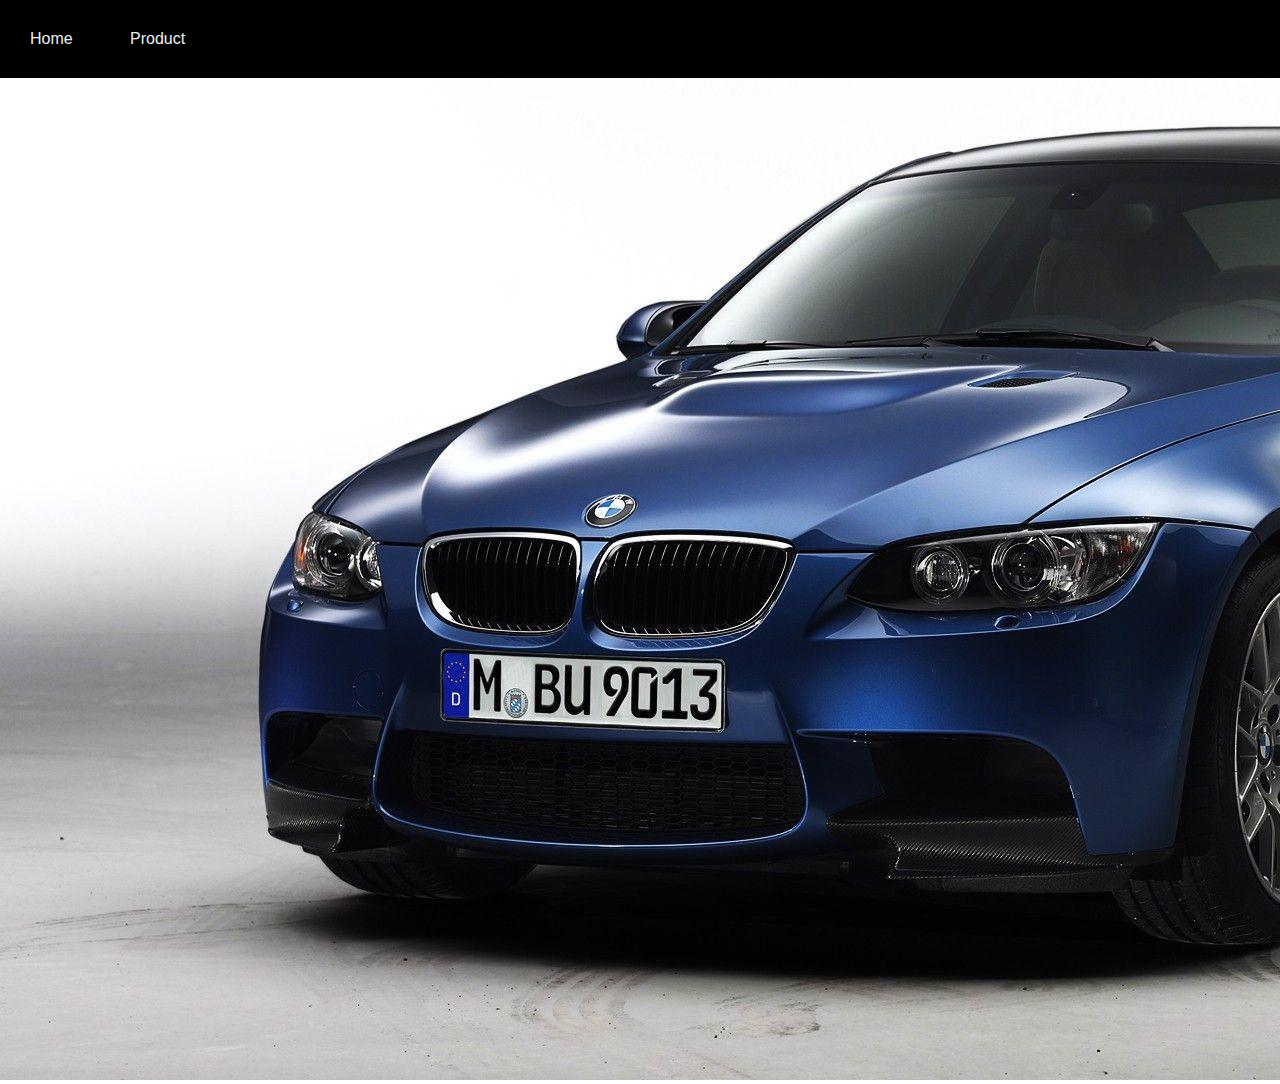
<file: index.html>
<!DOCTYPE html>
<html>

<head>
    <title>Online-Garage</title>
    <link rel="stylesheet" href="styles.css">
</head>

<body>
    <header>
        <form>
            <br>
            <br>
            <legend class="card">SHOPPING CARD</legend>
            
              <label > Per-unit price $ </label>
              
              <br>
              <input type="number" id="unitprice" disabled>
              <br>
              <label >Quantity</label>
              <br>
              <input type="number" id="quantity" >
              <br>
              <label>Total</label>
              <br>
              <input type="output" id="total" disabled>
             <br>
             <button id="discount"> Get Discount25 %</button>
             <br>
             
        </form> 
        <nav>
            <ul class="nav_links">
                <li><a href="index.html">Home</a></li>
                <li><a href="store.html">Product</a></li>
            </ul>
        </nav>
        <a class="cta" href="#"><button>Contact</button></a>
    </header>
    <div class="banner1">
        <img src="img/bmwHome.jpg">
        <div class="text-box">
            <h1>We are your best choice.</h1>
            <span></span>
        </div>
    </div>
    <div class="banner2">       
        <img src="img/bmwHome2.jpg">
        <div class="text-box">
            <h1>Welcome to our online spare parts store.</h1>
        </div>
    </div>
    <div class="banner3">
        <img src="img/bmwHome3.jpg">
        <div class="text-box">
            <h1>We are qualified and professional.</h1>
        </div>
        <div class="banner4">
            <img src="img/bmwHome4.jpg">
            <div class="text-box">
                <h1>Best quality at the lowest price.</h1>
            </div>
        </div>
    </div>
</body>

</html>
</file>
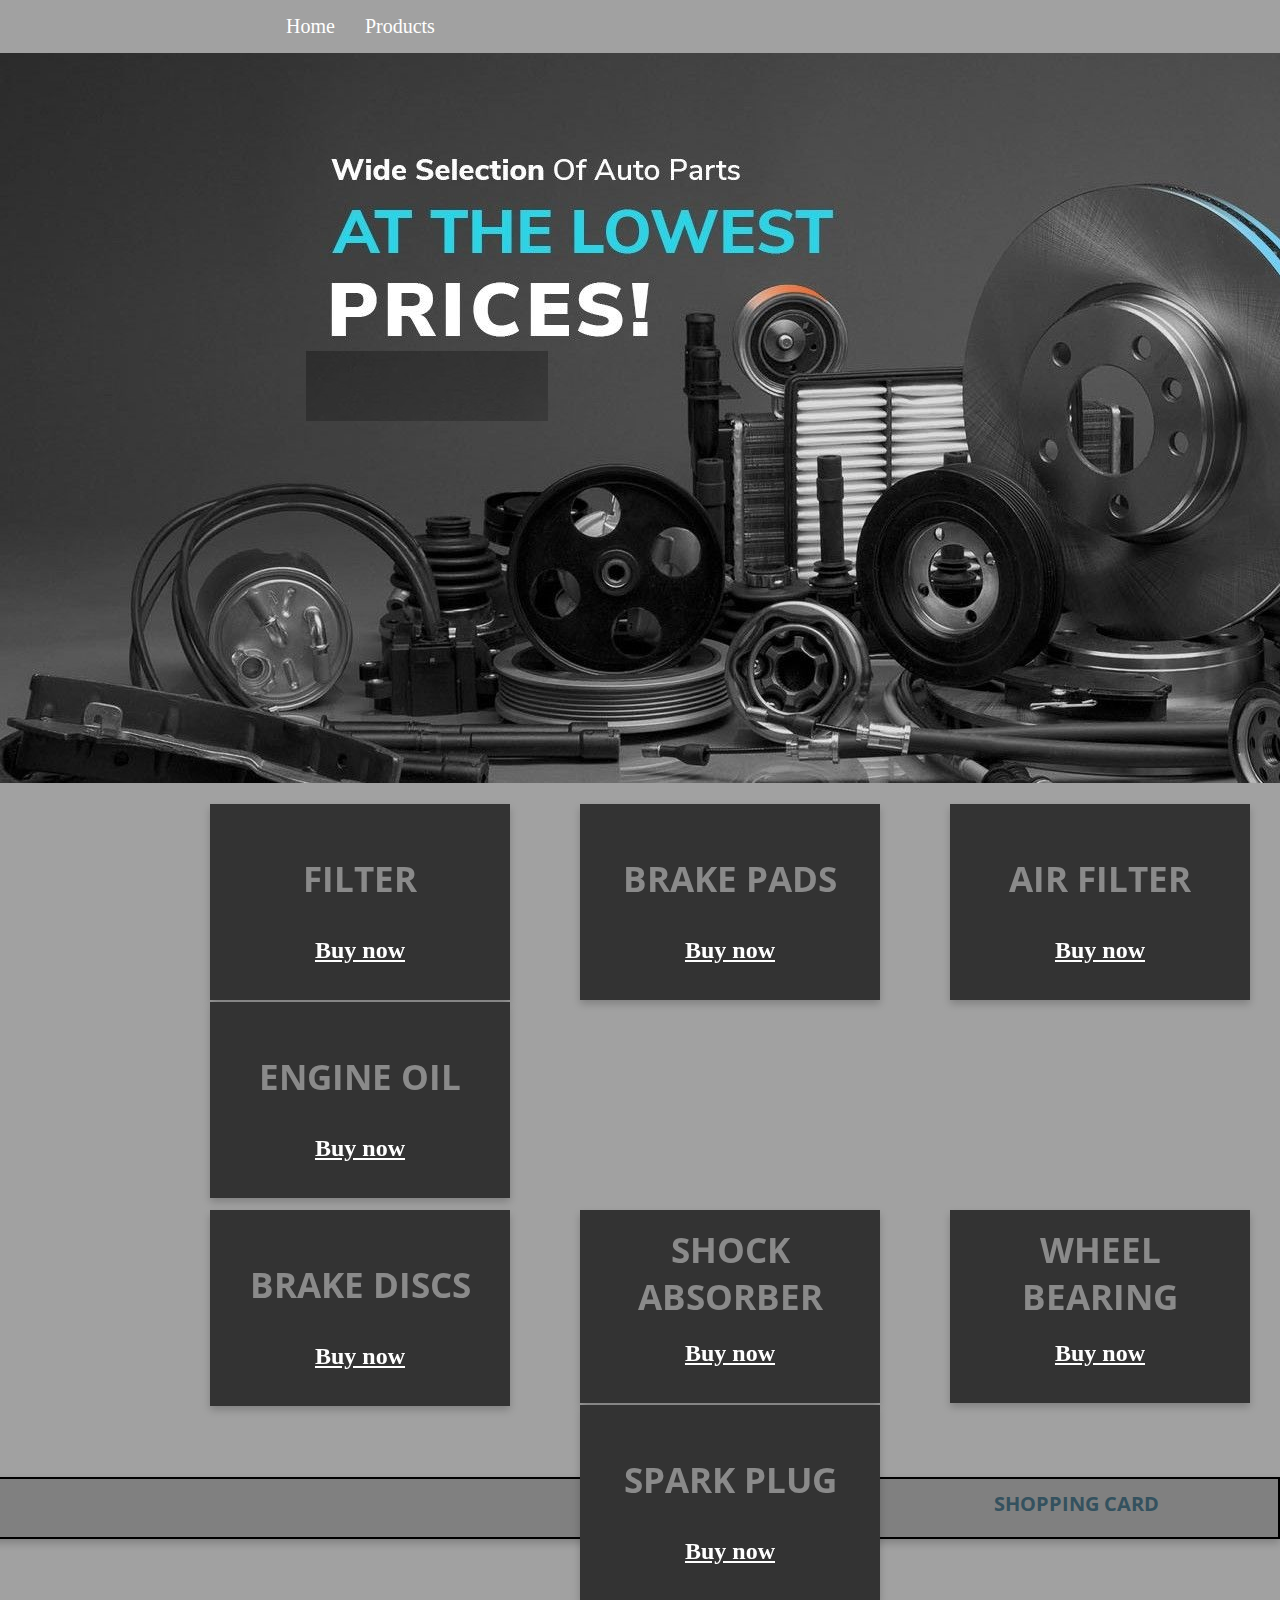
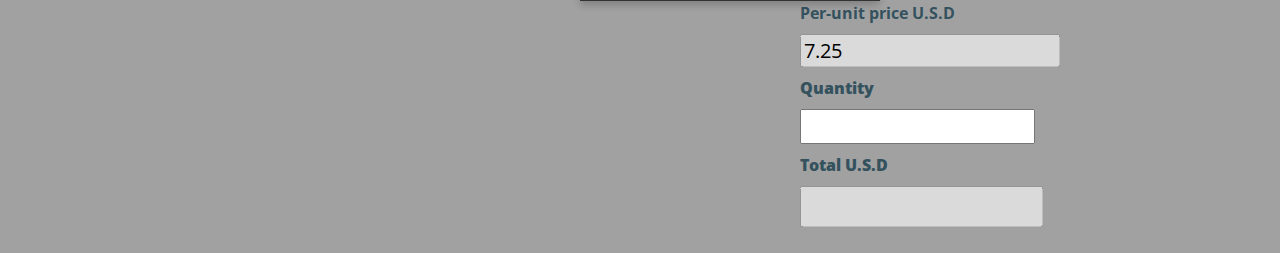
<file: store.html>
<html>

<head>
	<title> Online Store </title>
	<link rel="stylesheet" type="text/css" href="store.css">
	<link href='https://fonts.googleapis.com/css?family=Open Sans' rel='stylesheet'>
	<script src="https://ajax.googleapis.com/ajax/libs/jquery/3.5.1/jquery.min.js"></script>    
	<script src="main.js"></script>
</head>

<body>
	<header>	
	<div class="navbar">
		<a href="index.html">Home</a>
		<a id="prod1" href="#bottom">Products</a>		
		</div>
	</div>
</header>


	
	<div class="containerImg">
		<img src="img/tools.jpg">
	</div>
	
	<div class="row">
		<div class="column">
		  <div class="card" id="blabla">
			<h3 >FILTER</h3>
			<h2><a id="prod" href="#shop">Buy now<a></h2>
		  </div>
		</div>
	  
		<div class="column">
		  <div class="card">
			<h3>BRAKE PADS</h3>
			<h2><a id="prod" href="#shop">Buy now<a></h2>
		  </div>
		</div>
		
		<div class="column">
		  <div class="card">
			<h3>AIR FILTER</h3>
			<h2><a id="prod" href="#shop">Buy now<a></h2>
		  </div>
		</div>
		
		<div class="column">
		  <div class="card">
			<h3>ENGINE OIL</h3>
			<h2><a id="prod" href="#shop">Buy now<a></h2>
		  </div>
		</div>
	</div>	
	<div class="row1">
		<div class="column1">
			<div class="card">
			  <h3>BRAKE DISCS</h3>
			  <h2><a id="prod" href="#shop">Buy now<a></h2>
			</div>
		  </div>

		  <div class="column1">
			<div class="card">
			  <h3 id ="shok">SHOCK ABSORBER</h3>
			  <h2><a id="prod" href="#shop">Buy now<a></h2>
			</div>
		  </div>

		  <div class="column1">
			<div class="card">
			  <h3 id="wheel">WHEEL BEARING</h3>
			  <h2><a id="prod" href="#shop">Buy now<a></h2>
			</div>
		  </div>

		  <div class="column1">
			<div class="card">
			  <h3>SPARK PLUG</h3>
			  <h2><a id="prod" href="#shop">Buy now<a></h2>
			</div>
		  </div>		  
	  </div>
	</div>
 <form>
	<br>
	<legend class="card" id="shop"><b>SHOPPING CARD</b></legend>
	<br>
	  <label ><b> Per-unit price U.S.D <b></label>
	  <br>
	  <input type="number" id="unitprice" disabled>
	  <br>
	  <label ><b>Quantity<b/></label>
	  <br>
	  <input type="number" id="quantity" >
	  <br>
	  <label><b>Total U.S.D<b></label>
	  <br>
	  <input type="output" id="total" disabled>
	 <br>
</form> 

		 

	  
	  
		









	<div id="bottom"></div>
</body>
</html>
</file>
<file: styles.css>
body {
    padding: 0;
    margin: 0;
    font-family: sans-serif;
    overflow: hidden;
    /* background-color: rgb(34, 31, 31); */

}
.banner1,.banner2,.banner3,.banner4{
    height: 100vh;
    width: 100%;
    position: absolute;
    left: 0;
    top: 0;

}
img {
    /* width: 120%;
    position: absolute;
    left: 50%;
    transform: translate(-50%,-50%);
    animation: zoom-out 3s linear infinite; */
}
@keyframes zoom-out{
    100%{
        width: 100%;

    }
}

.text-box{
    width: 600px;
    position: absolute;
    top: 200px;
    left: 100px;
    color: #fff;

}
.text-box h1 {
    margin-bottom: 40px;
    
}

.banner1 {
    animation: bmwHome 12s linear infinite ;

}
.banner2 {
    animation: bmwHome2 12s linear infinite ;

}
.banner3 {
    animation: bmwHome3 12s linear infinite ;

}
.banner4 {
    animation: bmwHome4 12s linear infinite ;

}
@keyframes bmwHome {
    0%{
        visibility: visible;       
    }
    25%{
        visibility: hidden;
    }
    50%{
        visibility: hidden;      
    }
    75%{
        visibility: hidden;      
    }
    100%{
        visibility: visible;      
    }
} 
@keyframes bmwHome2 {
    0%{
        visibility: hidden;       
    }
    25%{
        visibility: hidden;
    }
    50%{
        visibility: visible;      
    }
    75%{
        visibility: hidden;      
    }
    100%{
        visibility: hidden;      
    }
}
@keyframes bmwHome3 {
    0%{
        visibility: hidden;       
    }
    25%{
        visibility: hidden;
    }
    50%{
        visibility: hidden;      
    }
    75%{
        visibility: visible;      
    }
    100%{
        visibility: hidden;      
    }
}
@keyframes bmwHome4 {
    0%{
        visibility: hidden;       
    }
    25%{
        visibility: hidden;
    }
    50%{
        visibility: hidden;      
    }
    75%{
        visibility: hidden;      
    }
    100%{
        visibility: visible;      
    }
}
@import url('https://fonts.googleapis.com/css2?family=Montserrat:wght@500&display=swap');
* {
    box-sizing: border-box;
    margin: 0;
    padding: 0;
    /* background-color:#24252A ; */
}
li,a,button {
    font-family: "Montserrat", sans-serif;
    font-weight: 500;
    font-size: 16px;
    color: #edf0f1;
    text-decoration: none;
}
header {
    display: flex;
    justify-content: space-between;
    /* align-items: center;      */
}
nav {
    position: fixed;
    top: 0;
    z-index: 100;
    background-color: black;
    color: white;

    width: 100% !important;
}
.nav_links{
    display: flex;
    list-style-type: none;
    width: 100vw;
}
.nav_links li{
    width: 100px;
    padding: 30px;
}
</file>
<file: store.css>
body{
  margin :0;
  padding:0;
  background-color: rgb(161, 161, 161);
  }

img {
    /* width: 120%;
    position: absolute;
    left: 50%;
    transform: translate(-50%,-50%);
    animation: zoom-out 3s linear infinite; */
}
@keyframes zoom-out{
    100%{
        width: 100%;

    }
}

.text-box{
    width: 600px;
    position: absolute;
    top: 200px;
    left: 100px;
    color: #fff;

}
.text-box h1 {
    margin-bottom: 40px;
    
}

.banner1 {
    animation: bmwHome 12s linear infinite ;

}
.banner2 {
    animation: bmwHome2 12s linear infinite ;

}
.banner3 {
    animation: bmwHome3 12s linear infinite ;

}
.banner4 {
    animation: bmwHome4 12s linear infinite ;

}
@keyframes bmwHome {
    0%{
        visibility: visible;       
    }
    25%{
        visibility: hidden;
    }
    50%{
        visibility: hidden;      
    }
    75%{
        visibility: hidden;      
    }
    100%{
        visibility: visible;      
    }
} 
@keyframes bmwHome2 {
    0%{
        visibility: hidden;       
    }
    25%{
        visibility: hidden;
    }
    50%{
        visibility: visible;      
    }
    75%{
        visibility: hidden;      
    }
    100%{
        visibility: hidden;      
    }
}
@keyframes bmwHome3 {
    0%{
        visibility: hidden;       
    }
    25%{
        visibility: hidden;
    }
    50%{
        visibility: hidden;      
    }
    75%{
        visibility: visible;      
    }
    100%{
        visibility: hidden;      
    }
}
@keyframes bmwHome4 {
    0%{
        visibility: hidden;       
    }
    25%{
        visibility: hidden;
    }
    50%{
        visibility: hidden;      
    }
    75%{
        visibility: hidden;      
    }
    100%{
        visibility: visible;      
    }
}

  .navbar {
    overflow: hidden;
    background-color: rgb(161, 161, 161);
    margin-left: 15px;
    padding-left: 20%;
    padding-right: 20%;
     float: left;
  }

  .navbar a {
    float: left;
    font-size: 20px;
    color: white;
    text-align: center;
    padding: 10px 10px;
    text-decoration: none;
    margin: 5px;
  }
  .dropdown {
    float: left;
    overflow: hidden;
  }

 

  .navbar a:hover, .dropdown:hover .dropbtn {
    background-color: FF7500;
  }

    .garage {
    height: 600px;
     width :800px; 
     margin-left: 500px;
     transition: transform 1s;
     filter: grayscale(100%)
    }
    .garage:hover { 
      transform:  rotateY(180deg);
      filter: grayscale(0)
      
   }
   .card{
     margin-left:50px
   }
   label{
     margin :45px 45px 45px 800px;
   }
   #unitprice{
   	margin: 0px 0px 0px 800px;
   }
   #quantity{
   		margin: 0px 0px 0px 800px;
   }
   #total{
   	margin:0px 0px 0px 800px;
   }

   .column {
    float: left;
    transition: transform 1s;
    width: 350px;
    filter: grayscale(100%);
    height:200 px;
    padding: 1 10px;


  }
  .column:hover{
  	filter: grayscale(0%);
    transform: scale(1.1);
  }
  
  /* Remove extra left and right margins, due to padding */
  .row {
    margin: 0px 0px 0px 150px}
  
  /* Clear floats after the columns */
  .row:after {
    content: "";
    display: table;
    clear: both;
  }
  
  /* Responsive columns */
  @media screen and (max-width: 600px) {
    .column {
      width: 100%;
      display: block;
      margin-bottom: 20px;
    }
  }
  
  /* Style the counter cards */
  .card {
    box-shadow: 0 4px 8px 0 rgba(0, 0, 0, 0.2);
    padding: 16px;
    text-align: center;
    background-color: #333333;
  }

  .banner1,.banner2,.banner3,.banner4{
    height: 200px;
    width: 200px;
    position: absolute;
    left: 0;
    top: 0;
}
.row1 {
    margin: 0px 0px 0px 150px;
    margin-top: 10px;
}
.column1 {
    float: left;
    transition: transform 1s;
     filter: grayscale(100%);
    width: 350px;
    height:200 px;
    padding: 1 10px;
}
.column1:hover{
    filter: grayscale(0%);
    transform: scale(1.1);
  }
  legend.card {
      margin-top: 250px;
    margin-left: -150px;
    margin-right: 0px;
    padding-top: 11px;
    height: 31px;
    background-color: grey;
    border: 2px solid black;
    font-family: 'Open Sans';
     font-size: 20px

  }
  .containerImg {
      padding-bottom: 20px;
  }

#blabla{
    background-color: #333333;
    width="200" ;height="40"
}
h3 {
    font-family: 'Open Sans';
    font-size: 35px;
    color: 	#FF7500;
   
}
#shok{ 
	margin-top: 0px;
	margin-bottom: 0px;

}

#wheel{
	margin-top: 0px;
	margin-bottom: 0px;
}
h2 {
	color: white;
}

b{
	font-family:'Open Sans';
	color:#34515e;
}
a{
	color:white;
}
input#unitprice {
	margin-top: 10px;
    margin-bottom: 10px;
    font-family: 'Open Sans';
    color: black;
    font-size: 20px;
}

input#quantity{
	margin-top: 10px;
    margin-bottom: 10px;
    font-size: 20px;
    height: 35px;
    width: 235px;
}

input#total {
	margin-top: 10px;
    margin-bottom: 10px;
    width: 243px;
    height: 41px;
    font-size: 21px;
    font-family: 'Open Sans';
    color: black;
}



/*:root {

    --input-color: black;
    --input-border: #FF7500;
    --input-background: white;
    --input-placeholder:black ;

    --input-border-focus: black;

    --group-color: var(--input-color);
    --group-border: var(--input-border);
    --group-background: ;

    --group-color-focus: #fff;
    --group-border-focus: var(--input-border-focus);
    --group-background-focus: black;
}

.form-field {
     float: left;
    width: 100%;
    padding: 8px 16px;
    line-height: 25px;
    font-size: 14px;
    font-weight: 500;
    font-family: inherit;
    border-radius: 6px;
    -webkit-appearance: none;
    color: var(--input-color);
    border: 1px solid var(--input-border);
    background: var(--input-background);
    transition: border .3s ease;
    &::placeholder {
        color: var(--input-placeholder);
    }
    &:focus {
        outline: none;
        border-color: var(--input-border-focus);
    }
}

.form-group {
    position: relative;
    display: flex;
    width: 100%;
    & > span,
    .form-field {
        white-space: nowrap;
        display: block;
        &:not(:first-child):not(:last-child) {
            border-radius: 0;
        }
        &:first-child {
            border-radius: 6px 0 0 6px;
        }
        &:last-child {
            border-radius: 0 6px 6px 0;
        }
        &:not(:first-child) {
            margin-left: -1px;
        }
    }
    .form-field {
        position: relative;
        z-index: 1;
        flex: 1 1 auto;
        width: 1%;
        margin-top: 0;
        margin-bottom: 0;
    }
    & > span {
        text-align: center;
        padding: 8px 12px;
        font-size: 14px;
        line-height: 25px;
        color: var(--group-color);
        background: var(--group-background);
        border: 1px solid var(--group-border);
        transition: background .3s ease, border .3s ease, color .3s ease;
    }
    &:focus-within {
        & > span {
            color: var(--group-color-focus);
            background: var(--group-background-focus);
            border-color: var(--group-border-focus);
        }
    }
}

html {
    box-sizing: border-box;
    -webkit-font-smoothing: antialiased;
}

* {
    box-sizing: inherit;
    &:before,
    &:after {
        box-sizing: inherit;
    }
}

// Center
body {
    min-height: 100vh;
    font-family: 'Mukta Malar', Arial;
    display: flex;
    justify-content: center;
    align-items: center;
    flex-direction: column;
    background: #F5F9FF;  
    .form-group {
        max-width: 360px;
        &:not(:last-child) {
            margin-bottom: 32px;
        }
    }
}
input.form-field {
	margin-left: 500px;
	margin-right: 500px;
}*/
</file>
